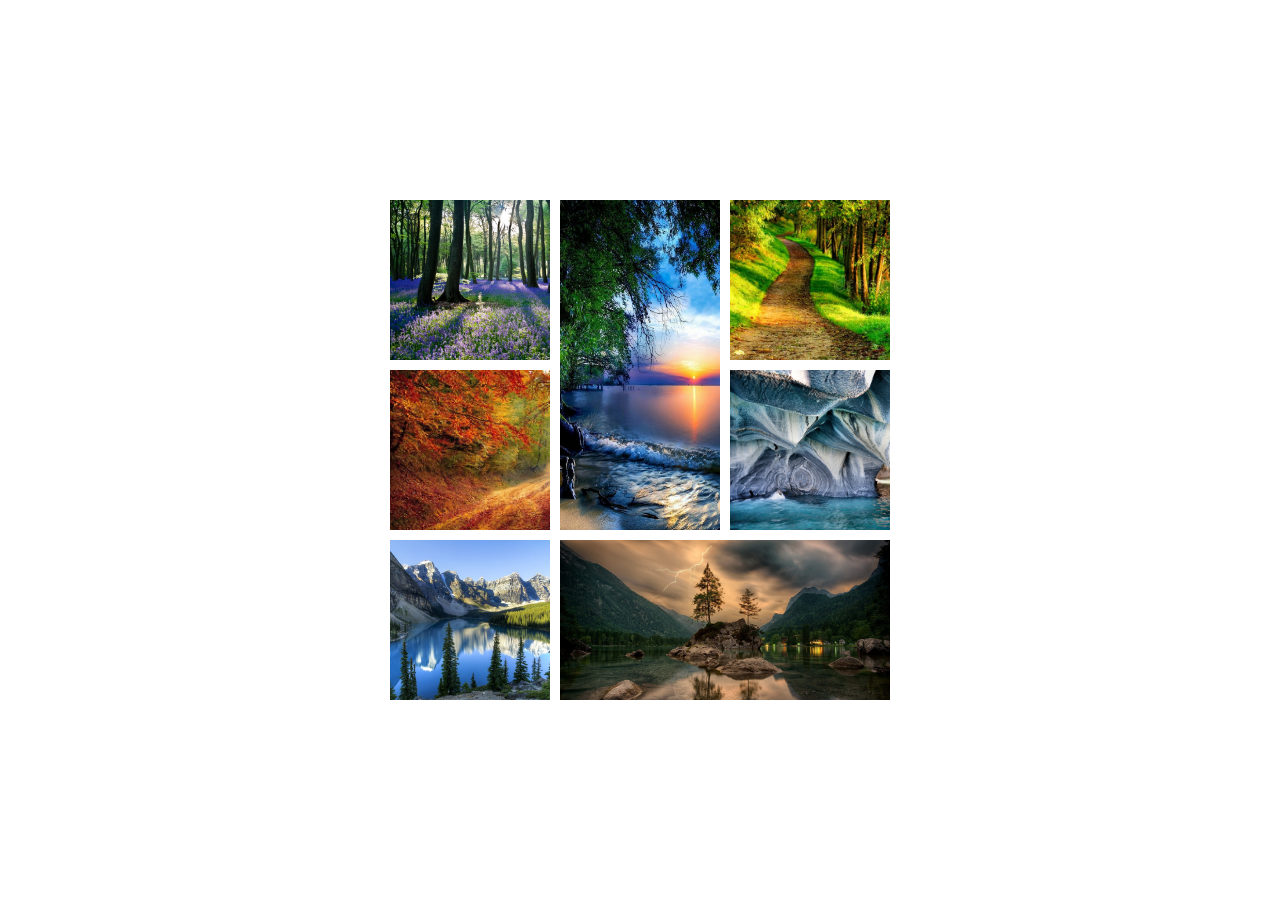
<file: index.html>
<!DOCTYPE html>
<html lang="en">
    <head>
        <meta charset="UTF-8" />
        <meta name="viewport" content="width=device-width, initial-scale=1.0" />
        <title>GRID SYSTEM</title>
        <link rel="stylesheet" href="css/style.css">
    </head>
    <body>
        <div class="container">
            <div class="grid-system">
                
            </div>
        </div>
        <script defer>
            var divCount = 7
            const $ = document.querySelector.bind(document)
            var grid = $('.grid-system')
            for(var i=1;i<=divCount;i++){
                grid.insertAdjacentHTML('beforeend',`<div class="div${i}"></div>`)
            }
        </script>
    </body>
</html>
</file>
<file: css/style.css>
body {
  margin: 0;
  padding: 0;
  box-sizing: border-box;
}
body > .container {
  width: 100vw;
  height: 100vh;
  display: flex;
  justify-content: center;
  align-items: center;
}
body > .container .grid-system {
  display: grid;
  gap: 10px;
  width: 500px;
  height: 500px;
  grid-template-columns: repeat(3, 1fr);
  grid-template-rows: repeat(3, 1fr);
  grid-template-areas: "part1 part4 part6" "part2 part4 part7" "part3 part5 part5";
}
body > .container .grid-system .div1 {
  grid-area: part1;
  background: url("../img/img1.jpg");
  background-size: cover;
}
body > .container .grid-system .div2 {
  grid-area: part2;
  background: url("../img/img2.jpg");
  background-size: cover;
}
body > .container .grid-system .div3 {
  grid-area: part3;
  background: url("../img/img3.jpg");
  background-size: cover;
}
body > .container .grid-system .div4 {
  grid-area: part4;
  background: url("../img/img4.jpg");
  background-size: cover;
}
body > .container .grid-system .div5 {
  grid-area: part5;
  background: url("../img/img5.jpg");
  background-size: cover;
}
body > .container .grid-system .div6 {
  grid-area: part6;
  background: url("../img/img6.jpg");
  background-size: cover;
}
body > .container .grid-system .div7 {
  grid-area: part7;
  background: url("../img/img7.jpg");
  background-size: cover;
}

/*# sourceMappingURL=style.css.map */
</file>
